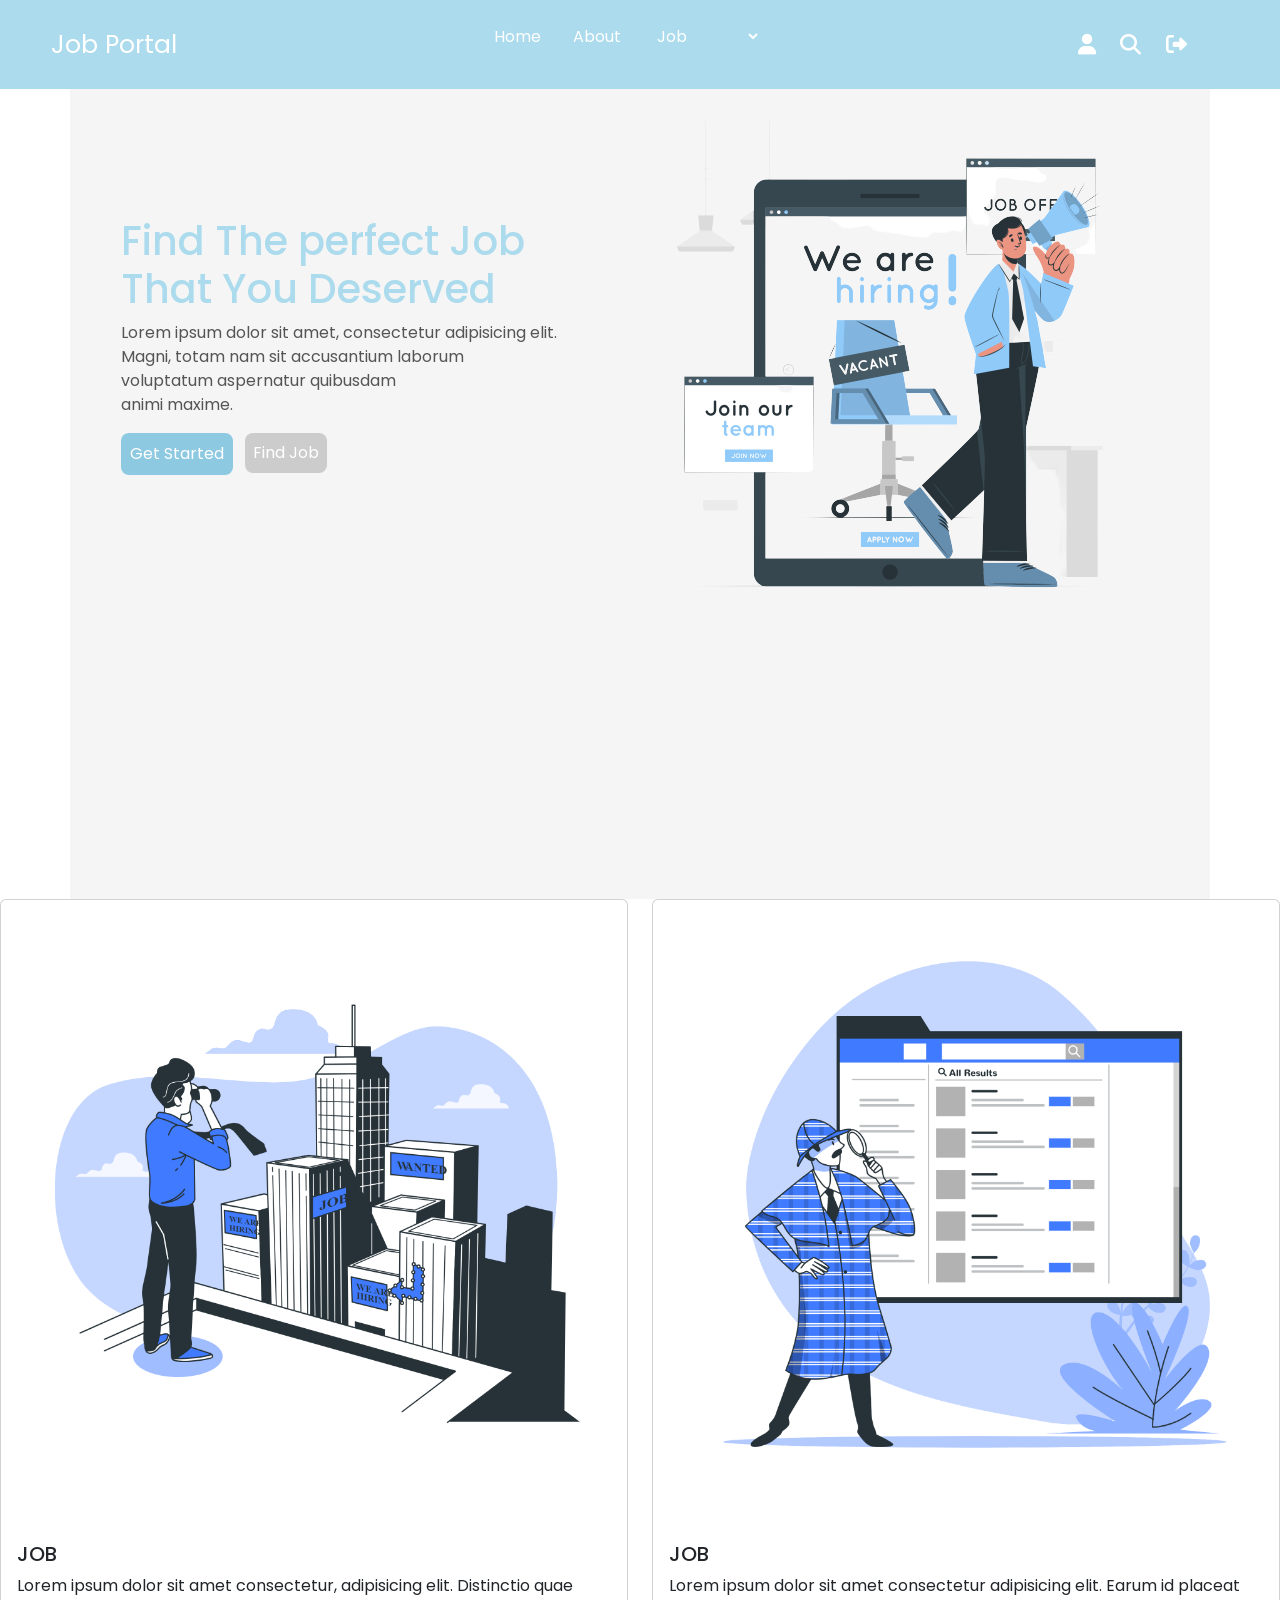
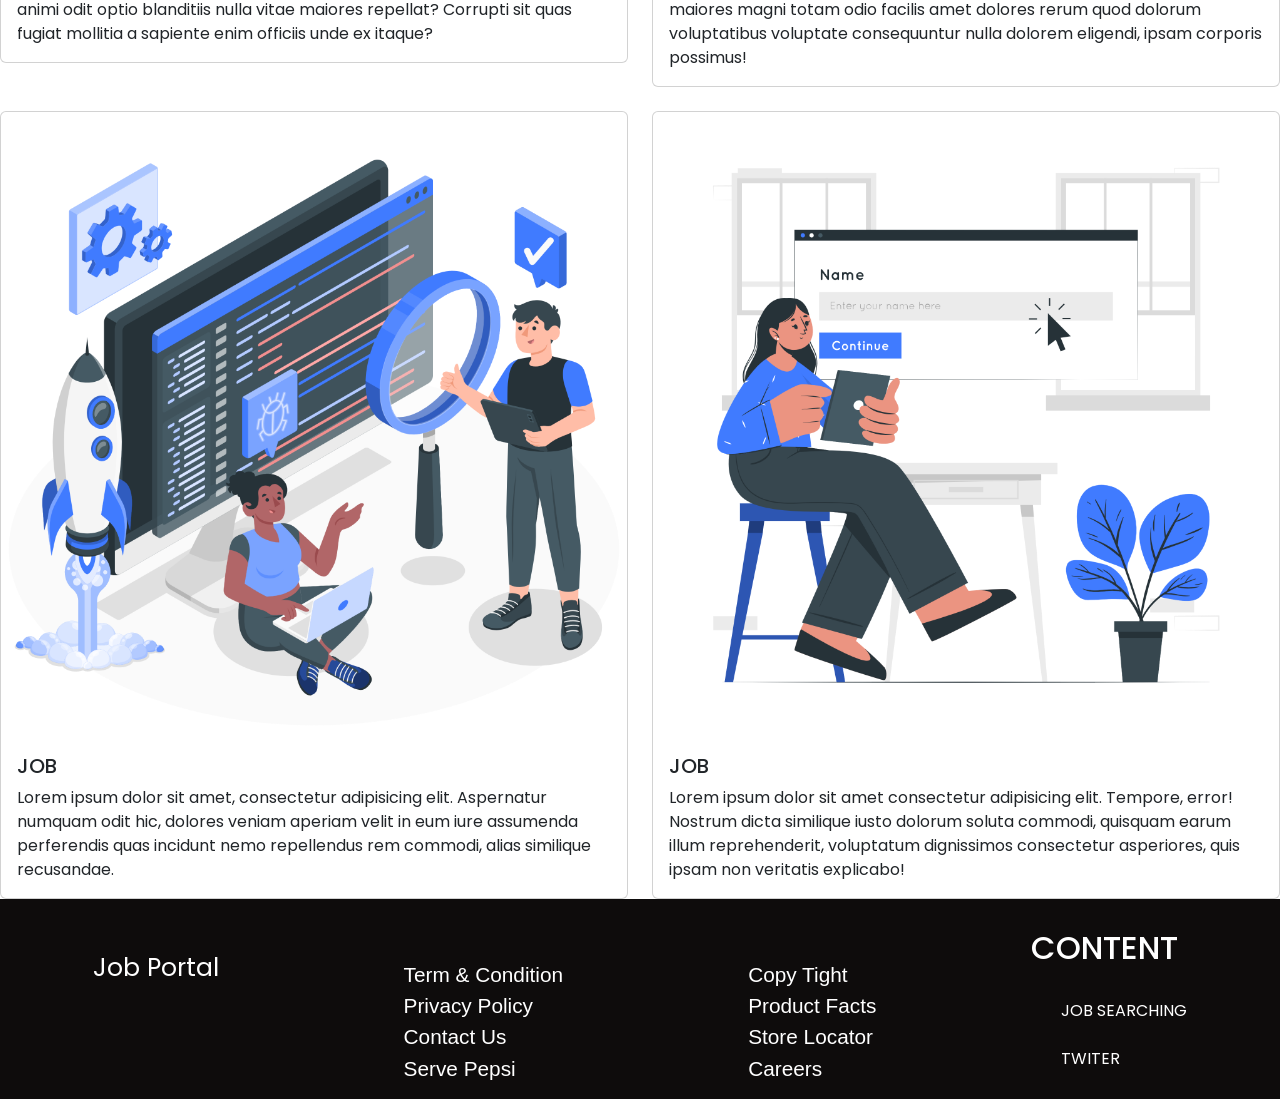
<file: index.html>
<!doctype html>
<html lang="error">

<head>
  <meta charset="utf-8">
  <meta name="viewport" content="width=device-width, initial-scale=1">
  <title>JOB SEARCHING</title>
  <link href="https://cdn.jsdelivr.net/npm/bootstrap@5.3.1/dist/css/bootstrap.min.css" rel="stylesheet"
    integrity="sha384-4bw+/aepP/YC94hEpVNVgiZdgIC5+VKNBQNGCHeKRQN+PtmoHDEXuppvnDJzQIu9" crossorigin="anonymous">
  <link rel="stylesheet" href="style.css">
  <link rel="stylesheet" href="https://cdnjs.cloudflare.com/ajax/libs/font-awesome/6.4.2/css/all.min.css"
    integrity="sha512-z3gLpd7yknf1YoNbCzqRKc4qyor8gaKU1qmn+CShxbuBusANI9QpRohGBreCFkKxLhei6S9CQXFEbbKuqLg0DA=="
    crossorigin="anonymous" referrerpolicy="no-referrer" />
</head>

<body>
  <header class="header">


    <a href="./index.html" class="logo">Job Portal</a>

    <nav class="navbar">
      <ul>
        <li><a href="">Home</a></li>
        <li><a href="">About</a></li>
        <li><select>
            <Option>Job</Option>
            <Option>Job List</Option>
            <Option>Job Details</Option>
          </select>
        </li>


      </ul>
    </nav>

    <div class="icons">
      <i class="fa-solid fa-user"></i>
      <i class="fa-solid fa-magnifying-glass"></i>
      <i class="fa-solid fa-right-from-bracket"></i>
      <i></i>

    </div>

  </header>
  <div class="container">
    <div class="content">
      <h1 class="heading">Find The perfect Job <br> That You Deserved</h1>

      <p class="pra">Lorem ipsum dolor sit amet, consectetur adipisicing elit. <br> Magni, totam nam sit accusantium
        laborum
        <br> voluptatum aspernatur quibusdam <br> animi maxime.
      </p>
      <button class="btn">Get Started</button>
      <button class="btn-1">Find Job</button>
    </div>
    <div class="image">
      <img src="./images/job set.png" alt="" class="img">

    </div>



  </div>
  <div class="row row-cols-1 row-cols-md-2 g-4">
    <div class="col">
      <div class="card">
        <img src="./images/job image 1.png" class="card-img-top" alt="...">
        <div class="card-body">
          <h5 class="card-title">JOB</h5>
          <p class="card-text">Lorem ipsum dolor sit amet consectetur, adipisicing elit. Distinctio quae animi odit
            optio blanditiis nulla vitae maiores repellat? Corrupti sit quas fugiat mollitia a sapiente enim officiis
            unde ex itaque?</p>
        </div>
      </div>
    </div>
    <div class="col">
      <div class="card">
        <img src="./images/job image 2.png" class="card-img-top" alt="...">
        <div class="card-body">
          <h5 class="card-title">JOB</h5>
          <p class="card-text">Lorem ipsum dolor sit amet consectetur adipisicing elit. Earum id placeat maiores magni
            totam odio facilis amet dolores rerum quod dolorum voluptatibus voluptate consequuntur nulla dolorem
            eligendi, ipsam corporis possimus!</p>
        </div>
      </div>
    </div>
    <div class="col">
      <div class="card">
        <img src="./images/job image 3.png" class="card-img-top" alt="...">
        <div class="card-body">
          <h5 class="card-title">JOB</h5>
          <p class="card-text">Lorem ipsum dolor sit amet, consectetur adipisicing elit. Aspernatur numquam odit hic,
            dolores veniam aperiam velit in eum iure assumenda perferendis quas incidunt nemo repellendus rem commodi,
            alias similique recusandae.</p>
        </div>
      </div>
    </div>
    <div class="col">
      <div class="card">
        <img src="./images/job image 4.png" class="card-img-top" alt="...">
        <div class="card-body">
          <h5 class="card-title">JOB</h5>
          <p class="card-text">Lorem ipsum dolor sit amet consectetur adipisicing elit. Tempore, error! Nostrum dicta
            similique iusto dolorum soluta commodi, quisquam earum illum reprehenderit, voluptatum dignissimos
            consectetur asperiores, quis ipsam non veritatis explicabo!</p>
        </div>
      </div>
    </div>
  </div>
  <footer>
    <div class="footer">

      <div class="footer1">
        <a href="./index.html" class="logo">Job Portal</a>

      </div>

      <div class="footer2">
        <a href="">Term &amp; Condition</a><br>
        <a href="">Privacy Policy</a><br>
        <a href="">Contact Us</a><br>
        <a href="">Serve Pepsi</a>
      </div>

      <div class="footer3">
        <a href="">Copy Tight</a><br>
        <a href="">Product Facts</a><br>
        <a href="">Store Locator</a><br>
        <a href="">Careers</a>
      </div>

      <div class="footer4">
        <h2 class="con">CONTENT</h2><br>
        <a href="">JOB SEARCHING</a><br><br>
        <a href="">TWITER</a><BR></BR>
        <a href="./index.html">GO TOP</a>
      </div>
    </div>

    </div>


    <script src="https://cdn.jsdelivr.net/npm/bootstrap@5.3.1/dist/js/bootstrap.bundle.min.js"
      integrity="sha384-HwwvtgBNo3bZJJLYd8oVXjrBZt8cqVSpeBNS5n7C8IVInixGAoxmnlMuBnhbgrkm"
      crossorigin="anonymous"></script>
</body>

</html>
</file>
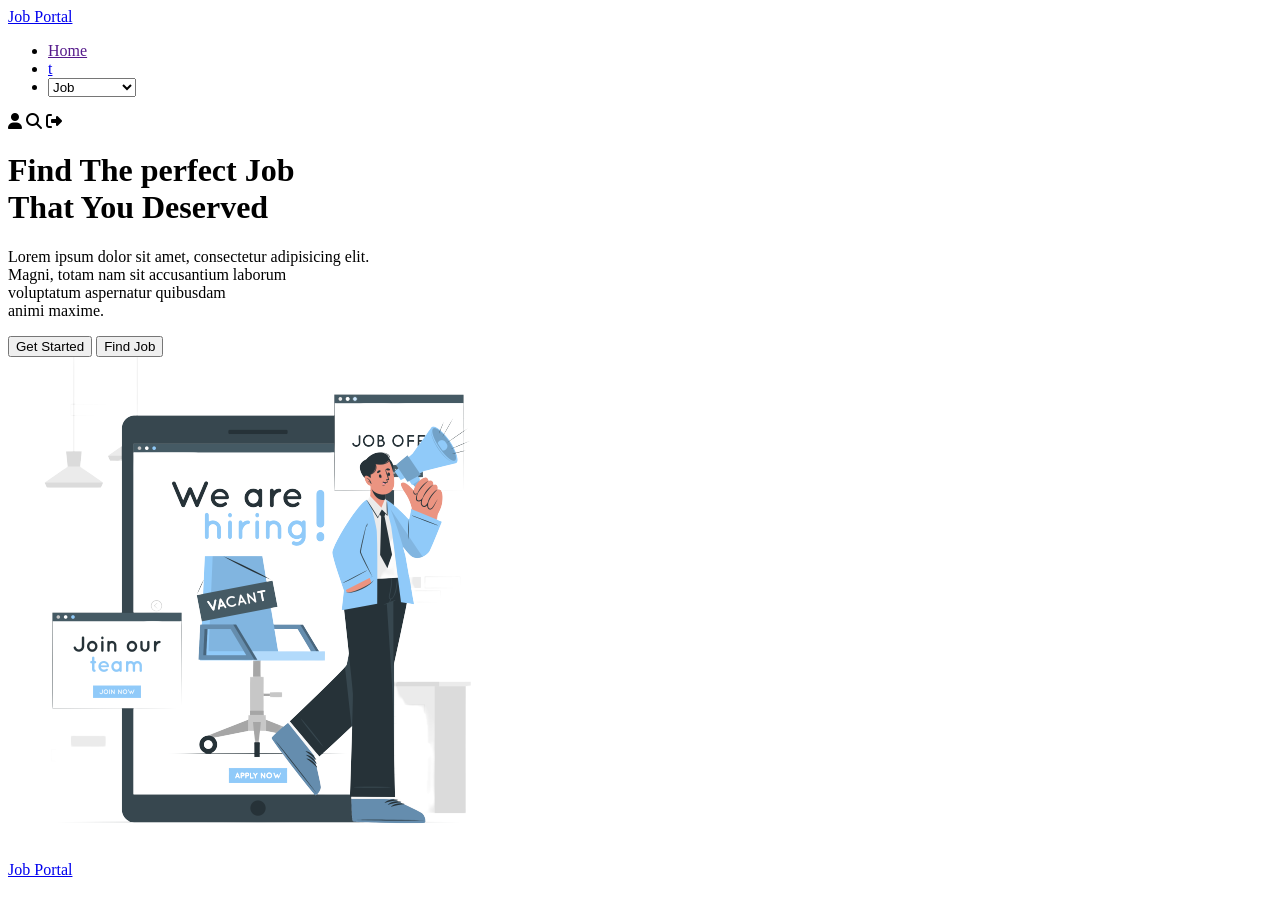
<file: about.html>
<!DOCTYPE html>
<html lang="en">
<head>
    <meta charset="UTF-8">
    <meta name="viewport" content="width=device-width, initial-scale=1.0">
    <title>Document</title>
</head>
 
      
 
       
 
 
 
 
 
 
 
 
 
 
<header class="header">


    <a href="./index.html" class="logo">Job Portal</a>

    <nav class="navbar">
        <ul>
            <li><a href="">Home</a></li>
            <li><a href="./about.html">t</a></li>
            <li><select>
                    <Option>Job</Option>
                    <Option>Job List</Option>
                    <Option>Job Details</Option>
                </select>
            </li>


        </ul>
    </nav>

    <div class="icons">
        <i class="fa-solid fa-user"></i>
        <i class="fa-solid fa-magnifying-glass"></i>
        <i class="fa-solid fa-right-from-bracket"></i>
        <i></i>

    </div>

</header>
<div class="container">
    <div class="content">
        <h1 class="heading">Find The perfect Job <br> That You Deserved</h1>

        <p class="pra">Lorem ipsum dolor sit amet, consectetur adipisicing elit. <br> Magni, totam nam sit accusantium laborum
            <br> voluptatum aspernatur quibusdam <br> animi maxime.</p>
        <button class="btn">Get Started</button>
        <button class="btn-1">Find Job</button>
    </div>
    <div class="image">
        <img src="./images/job set.png" alt="" class="img">

    </div>
    


</div>
<footer>
<div class="logoo">
<a href="./index.html" class="footerlogo">Job Portal</a>  
</div>
</footer>
<link rel="stylesheet" href="https://cdnjs.cloudflare.com/ajax/libs/font-awesome/6.4.2/css/all.min.css"
integrity="sha512-z3gLpd7yknf1YoNbCzqRKc4qyor8gaKU1qmn+CShxbuBusANI9QpRohGBreCFkKxLhei6S9CQXFEbbKuqLg0DA=="
crossorigin="anonymous" referrerpolicy="no-referrer" />
</body>
</html>
</file>
<file: style.css>
@import url('https://fonts.googleapis.com/css2?family=Poppins:ital,wght@0,100;0,200;0,300;0,400;0,500;0,600;0,700;0,800;0,900;1,100;1,200;1,300;1,500;1,600;1,700;1,800;1,900&display=swap');

*{ 
    margin: 0; padding: 0;
    text-decoration: none;
    list-style: none;
    font-family: 'Poppins', sans-serif;
    border: none; outline: none;
}

.header{
    padding: 1rem 4%;
    background:#ABDBEC;
    display: flex;
    align-items: center;
    justify-content: space-between;
}
.icons i {
  color:white ;
   margin-right: 1.3rem;
   font-size: 1.3rem;

}
.logo{
    color:white;
    text-decoration: none;
    font-size: 25px;
}
.navbar ul li a {
    color: rgb(255, 255, 255)    ;
    text-decoration: none;
}
.navbar ul li {
    margin-right: 2rem;
}

.navbar ul{
    display: flex;
    align-items: center;
    justify-content: space-between;
}

.navbar ul li select{
background-color: #ABDBEC;
border: none;
color: #fff;
outline: none;
}



.container{
    padding: 2rem 4%;
    display: flex;
    background-color: #F5F5F5;
    height: 90vh;
    width: 92%;
}

.content{
    flex: 1 1 40rem;
    padding-top: 6rem;
}

.btn{
    padding: .5rem .5rem;
    background-color: #8dc9e1;
    border-radius: .5rem;
    color: #fff;
    margin-right: .5rem;
    transition: .4s ease-in-out;
}

.btn-1{
    padding: .5rem .5rem;
    background-color: #ccc;
    border-radius: .5rem;
    color: #fff;
    transition: .4s ease-in-out;
}
.navbar a:hover{
    background-color: #8dc9e1;
    color: #555;
    cursor: help;
}
.pra{
    color: #555;
}
.heading{
    color: #ABDBEC;
}
.btn:hover{
    background-color: #ABDBEC;
    cursor: pointer;
}

.btn-1:hover{
    background-color: #555;
    cursor: pointer;

}

.image{
    flex: 1 1 40rem;
}
  
.logoo{
background-color: #8dc9e1;
height: 30vh;  
font: cursive;   

}
.footer{
    display: flex;
    justify-content: space-around;
   
    background-color: rgb(14, 12, 12);
    width: 100%;
    height: 200px;
    padding-top:20px;
    color: white;
    animation: flade-left 2s infinite;
    padding-top: 30px;
  
   }
   .pep{
    margin-left: 30px;
    font-family: 'Times New Roman', Times, serif;
    font-size: 1.2rem;

   }
   .tre{
    transition: fd  0.5s linear alternate;
    transform: rotate(360deg);
   }
   .footer2 a{
    color: white;
    text-decoration: none;
    margin-top: 20px;
    font-size: 1.3rem; font-family: 'Trebuchet MS', 
    'Lucida Sans Unicode', 'Lucida Grande', 'Lucida Sans', Arial, sans-serif;
   }
   .footer3 a{
    color: white;
    text-decoration: none;
    margin-top: 140px;
    font-size: 1.3rem;
    font-family: 'Trebuchet MS', 'Lucida Sans Unicode', 'Lucida Grande', 'Lucida Sans', Arial, sans-serif;

   }
   .footer3{
    margin-top: 30px;
    font-family: 'Trebuchet MS', 'Lucida Sans Unicode', 'Lucida Grande', 'Lucida Sans', Arial, sans-serif;
   }
   .footer2{
    margin-top: 30px;
   
    font-family: 'Trebuchet MS', 'Lucida Sans Unicode', 'Lucida Grande', 'Lucida Sans', Arial, sans-serif;
   }
   .footer1{
    margin-top: 20px;
   }

   .footer4 a {
    color: white;
    text-decoration: none;
   
}
.footer4 a:hover{
    color: rgb(55, 55, 221);
    cursor: pointer; 
}

   .footer2 a:hover{
    color: rgb(55, 55, 221);
    cursor: pointer;
   }
   .footer3 a:hover{
    color: rgb(55, 55, 221);
    cursor: pointer;
   }
   .black{
    animation: flade-left 2s infinite;
animation-timing-function: linear;}
.con{
    margin-left: -30px;
}
@media (max-width: 998px) {
}
@media (max-width: 390px) {
    body{
        width: 100%;
    }
.header{
    width: 100%;
    display: inline-block;
    text-align: center;
}

.container{
   display: inline-block;
   background-color:rgb(238, 235, 235);
   width: 100%;
   height: 800px;
}
.image{
    width: 100%;
}

.img{
    
    width: 268px;
    margin-top: 100px;
}
.card{
    /* width: 390px; */
    width: 100%;
}
.footer{
    width: 100%;
height: 600px;
display: inline-block;
text-align: center;
}








    
}
</file>
